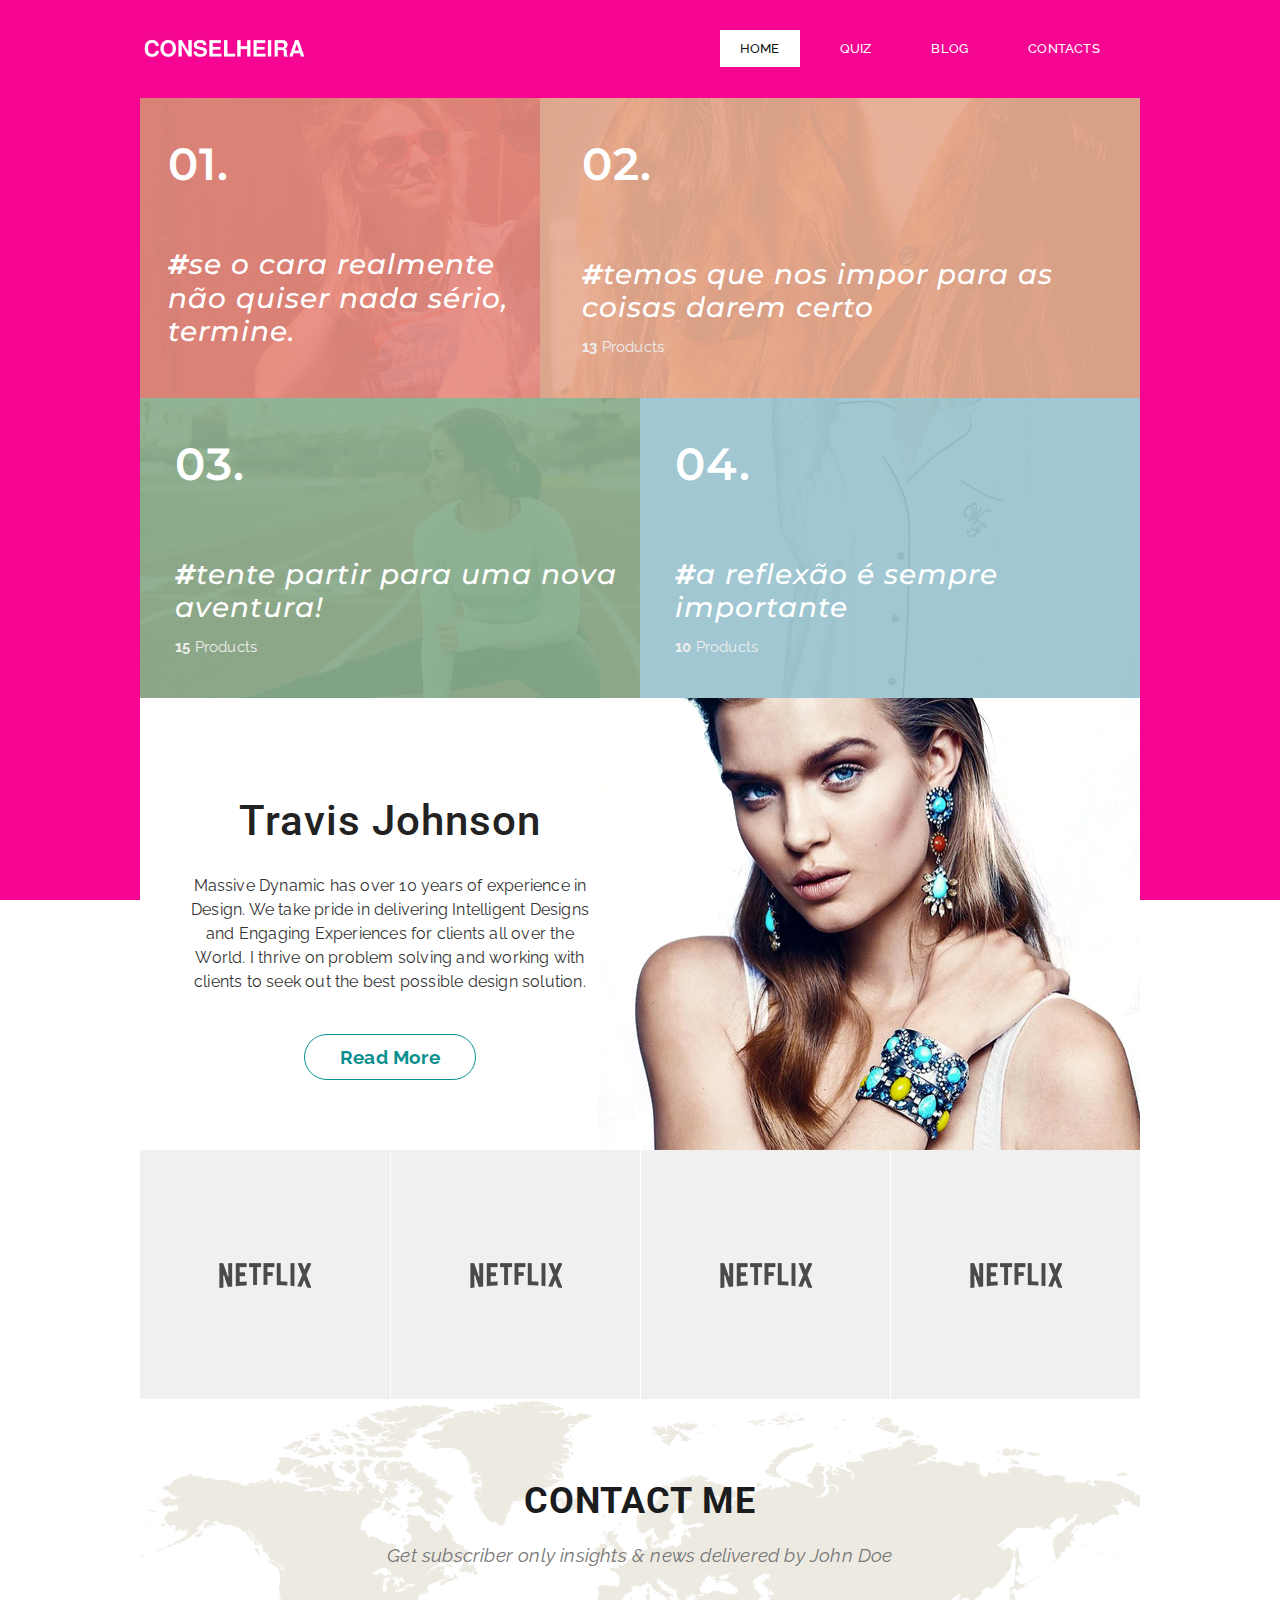
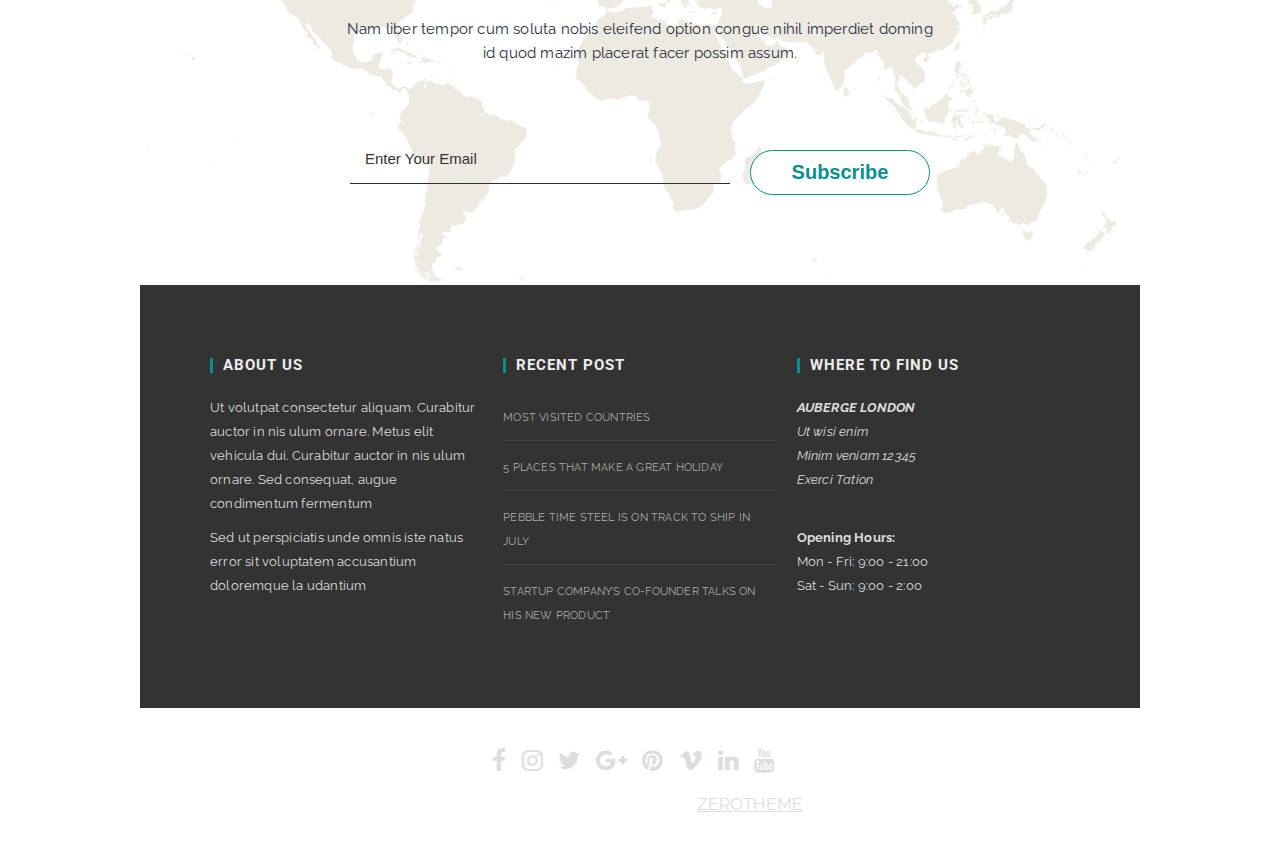
<file: index.html>
<!DOCTYPE html>
<!--[if lt IE 7 ]><html class="ie ie6" lang="en"> <![endif]-->
<!--[if IE 7 ]><html class="ie ie7" lang="en"> <![endif]-->
<!--[if IE 8 ]><html class="ie ie8" lang="en"> <![endif]-->
<!--[if (gte IE 9)|!(IE)]><!--><html lang="en"> <!--<![endif]-->
<head>

    <!-- Basic Page Needs
  ================================================== -->
	<meta charset="utf-8">
	<title>CONSELHOS AMOROSOS</title>
	<meta name="description" content="Conselhos para mulheres não caírem na ira dos homens malvados">
	<meta name="author" content="Thayná Frota">

    <!-- Mobile Specific Metas
	================================================== -->
	<meta name="viewport" content="width=device-width, initial-scale=1, maximum-scale=1">

    <!-- CSS
	================================================== -->
  	<link rel="stylesheet" href="css/zerogrid.css">
	<link rel="stylesheet" href="css/style.css">

	<!-- Custom Fonts -->
    <link href="font-awesome/css/font-awesome.min.css" rel="stylesheet" type="text/css">


	<link rel="stylesheet" href="css/menu.css">
	<!-- jQuery Core Javascript -->
	<script src="js/jquery.min.js"></script>
	<script src="js/script.js"></script>

	<!-- Owl Stylesheets -->
    <link rel="stylesheet" href="owlcarousel/assets/owl.carousel.min.css">

	<!--[if lt IE 8]>
       <div style=' clear: both; text-align:center; position: relative;'>
         <a href="http://windows.microsoft.com/en-US/internet-explorer/Items/ie/home?ocid=ie6_countdown_bannercode">
           <img src="http://storage.ie6countdown.com/assets/100/images/banners/warning_bar_0000_us.jpg" border="0" height="42" width="820" alt="You are using an outdated browser. For a faster, safer browsing experience, upgrade for free today." />
        </a>
      </div>
    <![endif]-->
    <!--[if lt IE 9]>
		<script src="js/html5.js"></script>
		<script src="js/css3-mediaqueries.js"></script>
	<![endif]-->

</head>

<body class="home-page">
	<div class="wrap-body">

		<header class="main-header">
			<div class="zerogrid">
				<div class="row">
					<div class="col-1-3">
						<a class="site-branding" href="index.html">
							<img src="images/logo.png"/>
						</a><!-- .site-branding -->
					</div>
					<div class="col-2-3">
						<!-- Menu-main -->
						<div id='cssmenu' class="align-right">
							<ul>
							   <li class="active"><a href='index.html'><span>Home</span></a></li>
							   <li><a href='single.html'><span>Quiz</span></a></li>
							   <li><a href='archive.html'><span>Blog</span></a></li>
							   <li class='last'><a href='contact.html'><span>Contacts</span></a></li>
							</ul>
						</div>
					</div>
				</div>
			</div>
		</header>

		<!--////////////////////////////////////Container-->
		<section id="container" class="zerogrid">
			<div class="wrap-container">

				<!-----------------content-box-1-------------------->


				<!-----------------content-box-2-------------------->
				<section class="content-box box-2">
					<div class="wrap-box"><!--Start Box-->
						<div class="row">
							<div class="col-2-5 box-item">
								<a class="box-item-inner" href="single.html">
									<div class="box-item-image gradient-1" style="background-image: url('images/1.jpg')"></div>
									<h3 class="sub-title">01.</h3>
									<div class="box-item-detail">
										<h2 class="title"><strong>#</strong>se o cara realmente não quiser nada sério, termine.</h2>
									</div>
								</a>
							</div>
							<div class="col-3-5 box-item">
								<a class="box-item-inner" href="single.html">
									<div class="box-item-image gradient-2" style="background-image: url('images/2.jpg')"></div>
									<h3 class="sub-title">02.</h3>
									<div class="box-item-detail">
										<h2 class="title"><strong>#</strong>temos que nos impor para as coisas darem certo</h2>
										<p><strong>13</strong> Products</p>
									</div>
								</a>
							</div>

							<div class="col-1-2 box-item">
								<a class="box-item-inner" href="single.html">
									<div class="box-item-image gradient-5" style="background-image: url('images/5.jpg')"></div>
									<h3 class="sub-title">03.</h3>
									<div class="box-item-detail">
										<h2 class="title"><strong>#</strong>tente partir para uma nova aventura!</h2>
										<p><strong>15</strong> Products</p>
									</div>
								</a>
							</div>
							<div class="col-1-2 box-item">
								<a class="box-item-inner" href="single.html">
									<div class="box-item-image gradient-6" style="background-image: url('images/6.jpg')"></div>
									<h3 class="sub-title">04.</h3>
									<div class="box-item-detail">
										<h2 class="title"><strong>#</strong>a reflexão é sempre importante</h2>
										<p><strong>10</strong> Products</p>
									</div>
								</a>
							</div>
						</div>
					</div>
				</section>

				<!-----------------content-box-3-------------------->
				<section class="content-box box-3 box-style-1">
					<div class="row wrap-box"><!--Start Box-->
						<div class="col-1-2">
							<div class="wrap-col">
								<div class="box-text">
									<h1>Travis Johnson</h1>
									<p class="lead">Massive Dynamic has over 10 years of experience in Design. We take pride in delivering Intelligent Designs and Engaging Experiences for clients all over the World. I thrive on problem solving and working with clients to seek out the best possible design solution.</p>
									<a class="button button-skin">Read More</a>
								</div>
							</div>
						</div>

					</div>
				</section>

				<!-----------------content-box-4-------------------->
				<section class="content-box box-4">
					<div class="row wrap-box"><!--Start Box-->
						<div class="col-full">
							<div class="col-1-4 portfolio-box">
								<a class="" href="#">
									<div class="portfolio-caption">
										<div class="portfolio-image"><img src="images/brand.png"/></div>
										<div class="portfolio-title">Branding Title</div>
									</div>
								</a>
							</div>
							<div class="col-1-4 portfolio-box">
								<a class="" href="#">
									<div class="portfolio-caption">
										<div class="portfolio-image"><img src="images/brand.png"/></div>
										<div class="portfolio-title">Branding Title</div>
									</div>
								</a>
							</div>
							<div class="col-1-4 portfolio-box">
								<a class="" href="#">
									<div class="portfolio-caption">
										<div class="portfolio-image"><img src="images/brand.png"/></div>
										<div class="portfolio-title">Branding Title</div>
									</div>
								</a>
							</div>
							<div class="col-1-4 portfolio-box">
								<a class="" href="#">
									<div class="portfolio-caption">
										<div class="portfolio-image"><img src="images/brand.png"/></div>
										<div class="portfolio-title">Branding Title</div>
									</div>
								</a>
							</div>
						</div>
					</div>
				</section>

				<!-----------------content-box-5-------------------->
				<section class="content-box box-5 box-style-3">
					<div class="row wrap-box"><!--Start Box-->
						<div class="col-full">
							<div class="box-text">
								<div class="heading">
									<h2>Contact Me</h2>
									<span class="intro">Get subscriber only insights & news delivered by John Doe</span>
								</div>
								<div class="content">
									<p>Nam liber tempor cum soluta nobis eleifend option congue nihil imperdiet doming<br> id quod mazim placerat facer possim assum. </p>
									<div class="subscribe-form">
										<form name="form1" id="subs_form" method="post" action="contact.php">
											<label class="row">
												<div class="col-2-3">
													<div class="wrap-col">
														<input type="text" name="name" id="name" placeholder="Enter Your Email" required="required" />
													</div>
												</div>
												<div class="col-1-3">
													<div class="wrap-col">
														<input class="button button-skin button-subscribe" type="submit" name="Submit" value="Subscribe">
													</div>
												</div>
											</label>
										</form>
									</div>
								</div>
							</div>
						</div>
					</div>
				</section>
			</div>
		</section>

		<!--////////////////////////////////////Footer-->
		<footer>
			<div class="zerogrid">
				<div class="wrap-footer">
					<div class="row">
						<div class="col-1-3 col-footer-1">
							<div class="wrap-col">
								<h3 class="widget-title">About Us</h3>
								<p>Ut volutpat consectetur aliquam. Curabitur auctor in nis ulum ornare. Metus elit vehicula dui. Curabitur auctor in nis ulum ornare. Sed consequat, augue condimentum fermentum</p>
								<p>Sed ut perspiciatis unde omnis iste natus error sit voluptatem accusantium doloremque la udantium</p>
							</div>
						</div>
						<div class="col-1-3 col-footer-2">
							<div class="wrap-col">
								<h3 class="widget-title">Recent Post</h3>
								<ul>
									<li><a href="#">MOST VISITED COUNTRIES</a></li>
									<li><a href="#">5 PLACES THAT MAKE A GREAT HOLIDAY</a></li>
									<li><a href="#">PEBBLE TIME STEEL IS ON TRACK TO SHIP IN JULY</a></li>
									<li><a href="#">STARTUP COMPANY’S CO-FOUNDER TALKS ON HIS NEW PRODUCT</a></li>
								</ul>
							</div>
						</div>
						<div class="col-1-3 col-footer-3">
							<div class="wrap-col">
								<h3 class="widget-title">Where to Find Us</h3>
								<div class="row">
									<address>
										<strong>AUBERGE LONDON</strong>
										<br>
										Ut wisi enim
										<br>
										Minim veniam 12345
										<br>
										Exerci Tation
									</address><br>
									<p>
										<strong>Opening Hours:</strong>
										<br>
										Mon - Fri: 9:00 - 21:00
										<br>
										Sat - Sun: 9:00 - 2:00
									</p>
								</div>
							</div>
						</div>
					</div>
				</div>
				<div class="bottom-footer">
					<div class="bottom-social">
						<a href="#"><i class="fa fa-facebook"></i></a>
						<a href="#"><i class="fa fa-instagram"></i></a>
						<a href="#"><i class="fa fa-twitter"></i></a>
						<a href="#"><i class="fa fa-google-plus"></i></a>
						<a href="#"><i class="fa fa-pinterest"></i></a>
						<a href="#"><i class="fa fa-vimeo"></i></a>
						<a href="#"><i class="fa fa-linkedin"></i></a>
						<a href="#"><i class="fa fa-youtube"></i></a>
					</div>
					<div class="copyright">
						Copyright @ - Designed by <a href="https://www.zerotheme.com">ZEROTHEME</a>
					</div>
				</div>
			</div>
		</footer>

	</div>


	<!-- Owl Carusel JavaScript -->
	<script src="owlcarousel/owl.carousel.js"></script>
	<script>
	$(document).ready(function() {
	  $("#owl-travel").owlCarousel({
		autoplay:true,
		autoplayTimeout:3000,
		loop:true,
		items : 1,
		nav:true,
		navText: ['<i class="fa fa-chevron-left fa-2x"></i>', '<i class="fa fa-chevron-right fa-2x"></i>'],
		pagination:false
	  });
	});
	</script>

</body>
</html>
</file>
<file: css/zerogrid.css>
/*
Zerotheme.com | Free Html5 Responsive Templates
Zerogrid - A Single Grid System for Responsive Design
Author: Kimmy
Version : 3.0
Author URI: http://www.zerotheme.com/
*/
/* -------------------------------------------- */
/* ------------------Grid System--------------- */ 
.zerogrid{ width: 1000px; position: relative; margin: 0 auto; padding: 0px;}
.zerogrid:after { content: "\0020"; display: block; height: 0; clear: both; visibility: hidden; }

.zerogrid .f-right{float: right!important;}
.zerogrid .f-left{float: left!important;}

.zerogrid .row{}
.zerogrid .row:before,.row:after { content: '\0020'; display: block; overflow: hidden; visibility: hidden; width: 0; height: 0; }
.zerogrid .row:after{clear: both; }
.zerogrid .row{zoom: 1;}

.zerogrid .wrap-col{margin:10px;}

.zerogrid .col-1-2, .zerogrid .col-1-3, .zerogrid .col-2-3, .zerogrid .col-1-4, .zerogrid .col-2-4, .zerogrid .col-3-4, .zerogrid .col-1-5, .zerogrid .col-2-5, .zerogrid .col-3-5, .zerogrid .col-4-5, .zerogrid .col-1-6, .zerogrid .col-2-6, .zerogrid .col-3-6, .zerogrid .col-4-6, .zerogrid .col-5-6{float:left; display: inline-block;}

.zerogrid .col-full{width:100%;}

.zerogrid .col-1-2,.zerogrid .col-1-2-fixed{width:50%;}
.zerogrid .offset-1-2{margin-left: 50%;}

.zerogrid .col-1-3,.zerogrid .col-1-3-fixed{width:33.33%;}
.zerogrid .col-2-3,.zerogrid .col-2-3-fixed{width:66.66%;}
.zerogrid .offset-1-3{margin-left: 33.33%;}
.zerogrid .offset-2-3{margin-left: 66.66%;}

.zerogrid .col-1-4,.zerogrid .col-1-4-fixed{width:25%;}
.zerogrid .col-2-4,.zerogrid .col-2-4-fixed{width:50%;}
.zerogrid .col-3-4,.zerogrid .col-3-4-fixed{width:75%;}
.zerogrid .offset-1-4{margin-left: 25%;}
.zerogrid .offset-2-4{margin-left: 50%;}
.zerogrid .offset-3-4{margin-left: 75%;}

.zerogrid .col-1-5,.zerogrid .col-1-5-fixed{width:20%;}
.zerogrid .col-2-5,.zerogrid .col-2-5-fixed{width:40%;}
.zerogrid .col-3-5,.zerogrid .col-3-5-fixed{width:60%;}
.zerogrid .col-4-5,.zerogrid .col-4-5-fixed{width:80%;}
.zerogrid .offset-1-5{margin-left: 20%;}
.zerogrid .offset-2-5{margin-left: 40%;}
.zerogrid .offset-3-5{margin-left: 60%;}
.zerogrid .offset-4-5{margin-left: 80%;}

.zerogrid .col-1-6,.zerogrid .col-1-6-fixed{width:16.66%;}
.zerogrid .col-2-6,.zerogrid .col-2-6-fixed{width:33.33%;}
.zerogrid .col-3-6,.zerogrid .col-3-6-fixed{width:50%;}
.zerogrid .col-4-6,.zerogrid .col-4-6-fixed{width:66.66%;}
.zerogrid .col-5-6,.zerogrid .col-5-6-fixed{width:83.33%;}
.zerogrid .offset-1-6{margin-left: 16.66%;}
.zerogrid .offset-2-6{margin-left: 33.33%;}
.zerogrid .offset-3-6{margin-left: 50%;}
.zerogrid .offset-4-6{margin-left: 66.66%;}
.zerogrid .offset-5-6{margin-left: 83.33%;}

@media only screen and (min-width: 960px) and (max-width: 1199px) {
	.zerogrid{width:960px;}
}

@media only screen and (min-width: 768px) and (max-width: 959px) {
	.zerogrid{width:768px;}
}

@media only screen and (max-width: 767px) {
	.zerogrid, .zerogrid .col-1-2, .zerogrid .col-1-3, .zerogrid .col-2-3, .zerogrid .col-1-4, .zerogrid .col-2-4, .zerogrid .col-3-4, .zerogrid .col-1-5, .zerogrid .col-2-5, .zerogrid .col-3-5, .zerogrid .col-4-5, .zerogrid .col-1-6, .zerogrid .col-2-6, .zerogrid .col-3-6, .zerogrid .col-4-6, .zerogrid .col-5-6{width:100%;}
	
	.zerogrid .offset-1-2, .zerogrid .offset-1-3, .zerogrid .offset-2-3, .zerogrid .offset-1-4, .zerogrid .offset-2-4, .zerogrid .offset-3-4, .zerogrid .offset-1-5, .zerogrid .offset-2-5, .zerogrid .offset-3-5, .zerogrid .offset-4-5, .zerogrid .offset-1-6, .zerogrid .offset-2-6, .zerogrid .offset-3-6, .zerogrid .offset-4-6, .zerogrid .offset-5-6{margin-left:0;}
}
</file>
<file: css/style.css>
/*
Zerotheme.com | Free Html5 Responsive Templates
Author URI: http://www.zerotheme.com/
*/

@import url('https://fonts.googleapis.com/css?family=Raleway:400,500,600,700,800,900');
@import url('https://fonts.googleapis.com/css?family=Roboto:300,400,500,700');
@import url('https://fonts.googleapis.com/css?family=Montserrat');
/* ---------------------------------------------------------------------------- */
/* ------------------------------------Reset----------------------------------- */
/* ---------------------------------------------------------------------------- */
a,abbr,acronym,address,applet,article,aside,audio,b,blockquote,big,body,center,canvas,caption,cite,code,command,datalist,dd,del,details,dfn,dl,div,dt,em,embed,fieldset,figcaption,figure,font,footer,form,h1,h2,h3,h4,h5,h6,header,hgroup,html,i,iframe,img,ins,kbd,keygen,label,legend,li,meter,nav,object,ol,output,p,pre,progress,q,s,samp,section,small,span,source,strike,strong,sub,sup,table,tbody,tfoot,thead,th,tr,tdvideo,tt,u,ul,var{background:transparent;border:0 none;font-size:100%;margin:0;padding:0;border:0;outline:0;vertical-align:top;}ol, ul {list-style:none;}blockquote, q {quotes:none;}table, table td {padding:0;border:none;border-collapse:collapse;}img {vertical-align:top;}embed {vertical-align:top;}
article, aside, audio, canvas, command, datalist, details, embed, figcaption, figure, footer, header, hgroup, keygen, meter, nav, output, progress, section, source, video {display:block;}
mark, rp, rt, ruby, summary, time {display:inline;}
input, textarea {border:0; padding:0; margin:0; outline: 0;}
iframe {border:0; margin:0; padding:0;}
input, textarea, select {margin:0; padding:0px;}


/* ---------------------------------------------------------------------------- */
/* ---------------------------------------------------------------------------- */
/* ---------------------------------------------------------------------------- */
* {
  -webkit-box-sizing: border-box;
     -moz-box-sizing: border-box;
          box-sizing: border-box;
}

/* ---------------------------------------------------------------------------- */
/* ---------------------------------------------------------------------------- */
/* ---------------------------------------------------------------------------- */

html { -webkit-text-size-adjust: none;}
.video embed,.video object,.video iframe { width: 100%;  height: auto;}
img{max-width:100%;	height: auto;width: auto\9; /* ie8 */}

a{color: #888;text-decoration: none;-webkit-transition: all .2s ease-in-out;-moz-transition: all .2s ease-in-out;transition: all .2s ease-in-out;}
a:hover {color: #131313; text-decoration: none;}

h1, h2 	{font-size: 25px;line-height: 30px;}
h3, h4	{font-size: 20px;line-height: 20px;}
h5, h6	{font-size: 16px;line-height: 16px;}
h1,h2,h3,h4,h5,h6 {letter-spacing: 1px;line-height: 1.2;font-family: 'Roboto', sans-serif;}

p{margin: 10px 0;}


label {cursor:pointer;margin:5px 0;display:block;font-weight:bold;}
input {display:block;width:100%;color:#222;border:1px solid #d1d1d1;padding:15px;margin: 5px 0 20px 0;font-size: 15px;}
textarea {display:block;width:100%;height:250px;background-color:#fff; color:#222;border:1px solid #d1d1d1;padding:10px;margin: 5px 0 20px 0;}

input:not([type]), input[type="color"], input[type="email"], input[type="number"], input[type="password"], input[type="tel"], input[type="url"], input[type="text"], input[type="search"], textarea, .form-control, select {
	border-radius: 0 0 0 0;
    box-shadow: none;
    display: block;
    font-weight: normal;
    line-height: 1.2;
    outline: medium none;
    transition: border-color 0.2s ease-in-out 0s, color 0.2s ease-in-out 0s;
    width: 100%;
}

.t-center{text-align: center !important;}
.t-left{text-align: left;}
.t-right{text-align: right;}
.f-right{float: right;}
.f-left{float: left;}

.post{}
.post:after, .post:before, article:after, article:before, section:after, section:before{clear: both; content: '\0020'; display: block; visibility: hidden; width: 0; height: 0;}
.post img{margin: 30px 0;}

.clear{content: "\0020"; display: block; height: 0; clear: both; visibility: hidden; }
.clearfix:after, .clearfix:before{clear: both; content: '\0020'; display: block; visibility: hidden; width: 0; height: 0;}

.list-inline li{display: inline-block;}

/* --Line-- */
hr.line { margin: 15px 0; padding: 0; max-width: 80px;border: 0; border-top: solid 1px #fff;}

/* ---------------------------------------------------------------------------- */
/* ------------------------------------Html-Body------------------------------- */
/* ---------------------------------------------------------------------------- */
html, body {width:100%; padding:0; margin:0;}
body {font: 14px/25px Arial, Helvetica, sans-serif;font-family: 'Raleway', sans-serif;background: #fff;color: #666;font-size: 15px;line-height: 1.6em;letter-spacing: .2px;}
body .wrap-body{}
body .wrap-body {background-image: url(../images/bg3.jpg);background-position: center center;background-repeat: no-repeat;background-attachment: fixed;background-size: cover;color:#fff;position: relative;}
/* body .wrap-body:before {content:"";display: block;height: 100%;position: absolute;top: 0;left: 0;width: 100%;visibility: visible;background-color: rgba(0, 0, 0, .6);} */

.widget-title{position: relative;letter-spacing: 1px;font-weight: bold;text-transform: uppercase;line-height: 1.38;margin-bottom: 20px;font-size: 15px;color: #eee;padding-left: 13px;}

.widget-title:before {background-color: #098F8E;content: "";height: 1em;left: 0;margin-top: -0.5em;position: absolute;top: 50%;width: 3px;}

/* ---------------------------------------------------------------------------- */
/* -------------------------------------Header--------------------------------- */
/* ---------------------------------------------------------------------------- */
header{padding: 15px 0px;}

a.site-branding {text-align: center;color: #888;height: auto;padding: 0;display: inline-block;}
a.site-branding img{max-width: 170px;}
.main-header h1.site-title, .main-header .site-title a {letter-spacing: 2px;color: #131313;margin: 0;text-transform: uppercase;font-size: 39px;font-weight: 300;line-height: 1;}
p.site-description{margin: 0;font-size: 16px;}
@media  (max-width: 767px){
	a.site-branding {margin-bottom: 10px;}
}
/* ---------------------------------------------------------------------------- */
/* -------------------------------------Container------------------------------ */
/* ---------------------------------------------------------------------------- */
#container {}
#container .wrap-container{background: #fff;}

/* ---content-box--- */
.content-box {}
.content-box .wrap-box {padding: auto; position: relative;}

.box-text{padding: 60px;}
.box-image{background-position: center center;background-size: cover;display: block;height: 100%;width: 100%;opacity: 1;z-index: 1;}

.heading{margin: 20px 0 30px;}
.heading h2{color: #fff;font-size: 36px;margin-bottom: 20px;text-transform: uppercase;}
.heading .prefix {float: left;font-size: 72px;font-weight: 500;line-height: 65px;margin-right: 10px;font-family: 'Poppins', sans-serif;}
.heading .intro {color: #777;font-size: 19px;font-style: italic;}

.content-box .content{margin-bottom: 20px;}

.content-box.box-style-1{background:#fff url(../images/model.png) no-repeat 100% 100%; color: #333;}
.content-box.box-style-2{background: url(../images/bg-5.jpg) 50% 50% no-repeat;color:#fff;position: relative;}
.content-box.box-style-2:before {content:"";display: block;height: 100%;position: absolute;top: 0;left: 0;width: 100%;visibility: visible;background-color: rgba(0, 0, 0, .8);}
.content-box.box-style-3{background: url(../images/world-map.png) center center no-repeat;background-size: cover;position: relative;}
.content-box.box-style-3:before {content:"";display: block;height: 100%;position: absolute;top: 0;left: 0;width: 100%;visibility: visible;background-color: rgba(255, 255, 255, .65);}

.content-box .bg-2{background:#098F8E;}
.content-box .bg-3{background: rgba(0, 0, 0, .65);}

.content-box.box-2 .box-item{display: block;position: relative;margin: auto;overflow: hidden;height: 300px;cursor:pointer}
.content-box.box-2 .box-item-inner{display: block;width: 100%;height: 100%;z-index: 3;}
.content-box.box-2 .box-item h3.sub-title,
.content-box.box-2 .box-item .box-item-detail{position: absolute;left: 7%;width: 91%;}

.content-box.box-2 .box-item-image{position: relative;background-position: center center;background-size: cover;height: 100%;width: 100%;z-index: 1;}
.content-box.box-2 .box-item-image:before{position: absolute; content: ""; width: 100%; height: 100%;background-color: rgba(36, 41, 67, 0.25);}
.content-box.box-2 .box-item-image:after{position: absolute; content: ""; width: 100%; height: 100%;opacity: 0.9;-webkit-transition: all .3s ease-in-out;-moz-transition: all .3s ease-in-out;transition: all .3s ease-in-out;}
.content-box.box-2 .box-item-image.gradient-1:after{background: #ec8d81;}
.content-box.box-2 .box-item-image.gradient-2:after{background: #ECAF92;}
.content-box.box-2 .box-item-image.gradient-3:after{background: #8ea9e8;}
.content-box.box-2 .box-item-image.gradient-4:after{background: #A071A7;}
.content-box.box-2 .box-item-image.gradient-5:after{background: #8CB18F;}
.content-box.box-2 .box-item-image.gradient-6:after{background: #9CC8D3;}

.content-box.box-2 .box-item:hover .box-item-image:after{opacity: 0}

.content-box.box-2 .box-item h3.sub-title,
.content-box.box-2 .box-item h2.title{color: #fff;font-family: "Montserrat",sans-serif;}
.content-box.box-2 .box-item h3.sub-title{font-weight: 600; font-size: 45px;margin: 0;top: 13%;z-index: 3;}
.content-box.box-2 .box-item .box-item-detail{bottom: 13%;z-index: 3;}
.content-box.box-2 .box-item .box-item-detail p{margin: 0;color: #eee;font-size: 15px;}
.content-box.box-2 .box-item h2.title{font-weight: 500;margin: 0 0 10px;font-size: 28px;font-style: italic}
@media(max-width:767px){
	.content-box.box-2 .box-item{border: none;}
}
@media(max-width:500px){
	.content-box.box-2 .box-item h3.sub-title{font-size: 50px;}
	.content-box.box-2 .box-item h2.title{font-size: 30px;}
	.content-box.box-2 .box-item .box-item-detail p{font-size: 13px;}
}

.content-box.box-3 {text-align: center;}
.content-box.box-3 .box-text{padding: 60px 40px;}
.content-box.box-3 h1{font-size: 42px;color: #222;line-height: 1.1;margin: 30px 0;font-weight: 500;font-family: 'Roboto', sans-serif;}
.content-box.box-3 .lead {font-size: 16px;}
@media  (max-width: 767px){
	.content-box.box-3 .box-text{padding: 40px; text-align: initial;}
}

.content-box.box-4{}

.content-box.box-5{color: #2b2d3f;text-align: center;}
.content-box.box-5 .heading h2{color: #1a1c1e;}
.content-box.box-5 .content{max-width: 600px;margin: 50px auto 20px;}
.content-box.box-5 .box-text{}

/* ---MainContent-Article--- */
#main-content{}
#main-content .wrap-content{padding: 30px 0;}



/* ---Article--- */
.single-post{}
.single-post .wrap-post, .comments-are, .contact-form {padding:30px; position: relative;;}
article.single-post{border-bottom: none; padding-bottom: 0;}
article.single-post .wrap-post, .comments-are {padding:30px 20px; position: relative;margin-top: 30px;}
article{background: #ffffff; color: #3F3F3F; margin: 0;/*padding: 0 30px 50px;*/}
article:last-child{border-bottom: none;}
article:after, article:before{clear: both; content: '\0020'; display: block; visibility: hidden; width: 0; height: 0;}
article .heading h2{color: #1a1c1e;}
article .post-thumbnail-wrap {text-align: center;width: 100%;margin-bottom: 10px;}
article .post-thumbnail-wrap img {}
article h2.entry-title{font-size: 53px;margin: 10px 0 0;font-weight: 300;letter-spacing: 2px;line-height: 1.1;}
article h2.entry-title a{color: #131313;}
article h2.entry-title a:hover{color: #555}
article .l-tags{text-align: center; font-size: 11px;}

article .entry-header{margin-bottom: 30px;}
article.single-post .entry-header{margin-bottom: 30px;text-align: center;}
article.single-post .entry-header h1.entry-title{font-size: 40px;line-height: 30px;font-weight: 300;margin: 0;text-transform: uppercase;margin-bottom: 0;line-height: 1.1}
article.single-post .entry-header h1.entry-title a {color: #575756;margin: 0;}
article .entry-title-blog a:hover {color: #628d7c;}

article .entry-header .time {font-family: "Merriweather",Georgia,serif;color: #888;font-size: 17px;padding-bottom: 10px;display: block;}
article .entry-header .cat-links {font-size: 17px;color: #7fcaad;text-transform: uppercase;letter-spacing: 1px;padding-top: 10px;display: block;}

article .entry-header .entry-meta{color: #888;font-size: 17px;}
article .entry-header .entry-meta a {color: #888;}
article .entry-header .entry-meta a:hover {color: #131313;}

article .entry-header .tags-links {display: block;}
article .entry-header .tags-links a{padding: 3px 8px 1px;background: #131313;line-height: 20px;}
article.single-post .entry-header .tags-links {margin-bottom: 70px;}


article .entry-content{text-align: left;}
article.single-post .entry-content{ padding: 40px 120px;}
@media  (max-width: 540px){
	article.single-post .entry-content{ padding: 30px;}
}
article .entry-content p{color: #686868;}
article .entry-content blockquote {border-left: 3px solid #1c7791;margin: 0 50px;font-style: italic;color: #666;padding-left: 20px;}
article .entry-content ol {float: left;text-align: justify;margin: 10px 50px;list-style-type: circle;font-size: 17px;}

.comments-are textarea {height:170px;}

.fix-right {float: right !important;}
@media only screen and (max-width: 767px) {.fix-right {float: none;}}

/* ---------------------------------------------------------------------------- */
/* -------------------------------------Footer--------------------------------- */
/* ---------------------------------------------------------------------------- */
footer{font-size: 13px;color: #ddd;}
footer a{color:#ddd;}
footer a:hover{color:#fff;}
footer ul li {margin-bottom: 5px;border-bottom: 1px solid #555;padding: 10px 0 15px;}
footer i.fa{font-size: 22px;margin-right: 8px;}


footer .wrap-footer{padding: 60px;background: rgba(0, 0, 0, .8);}
footer .wrap-footer ul li {margin-bottom: 5px;padding: 10px 0 15px;}
footer .logo img{max-width: 170px;margin-top: 30px;}
footer .col-footer-1 {}

footer .col-footer-2{}
footer .col-footer-2 ul {padding: 0;}
footer .col-footer-2 ul li {list-style: none;margin-bottom: 5px; border-bottom: 1px solid #444;padding-bottom: 10px;}
footer .col-footer-2 ul li:last-child{border-bottom: none;}
footer .col-footer-2 ul li a{color: #aaa;font-size: 11px;}
footer .col-footer-2 ul li a:hover{color: #eee;}

footer .col-footer-3 a{color: #aaa; background: #202020; padding: 5px 10px;line-height: 2.3;font-size: 14px;text-transform: capitalize;margin-right: 1px;}
footer .col-footer-3 a:hover{color: #fff;background: #000;}

footer .col-footer-4 img{margin-bottom: 20px;}

footer .bottom-social{margin-bottom: 20px;}
footer .bottom-social i.fa{font-size: 24px;margin-right: 12px;}


footer .bottom-footer{text-align: center;padding: 40px 0;color: #fff;}
footer .bottom-footer a{text-decoration: underline}
.copyright{font-size: 17px;}

/* ---------------------------------------------------------------------------- */
/* -------------------------------------Contact-------------------------------- */
/* ---------------------------------------------------------------------------- */
#contact_form, #comment {padding:20px 30px 0;color: #222;}

.contact-form{margin-top: 0;}
.contact-form h3{font-size: 43px; font-weight: 400; color: #222;}

/* ---------------------------------------------------------------------------- */
/* -----------------------------------Subscribe-------------------------------- */
/* ---------------------------------------------------------------------------- */
.subscribe-form{margin-top: 60px;}
.subscribe-form input[type="text"]{background: transparent;border:none;border-bottom: 1px solid #2b2d3f; outline: medium none;box-shadow: none;}
.subscribe-form input::-webkit-input-placeholder,
.subscribe-form input::-webkit-input-placeholder{color: #333;}
/* ---------------------------------------------------------------------------- */
/* -------------------------------------Button--------------------------------- */
/* ---------------------------------------------------------------------------- */
.button{cursor: pointer;font-size: 13px;border:1px solid #ffffff;display: inline-block;text-decoration: none;color: #fff;padding: 10px 15px;-webkit-transition: all .35s;-moz-transition: all .35s;transition: all .35s;}
.button:hover{text-decoration: none; background: #303030;}


.button-skin{background-color: #fff;color: #098F8E;border: 1px solid #098F8E;font-weight: bold;width: auto;padding: 10px 35px;border-radius: 30px;font-size: 19px;margin: 30px 0 0;}
.button-skin:hover{background-color: #098F8E;color: #fff;}

.button-subscribe{width: 100%;font-size: 20px;margin: 15px 0 0;}

/* ---------------------------------------------------------------------------- */
/* ------------------------------Portfolio Box--------------------------------- */
/* ---------------------------------------------------------------------------- */
.portfolio-box {display: block;position: relative;margin: auto;overflow: hidden;height: 250px;border-bottom: 1px solid rgba(255, 255, 255, 0.3);border-left: 1px solid rgba(255, 255, 255, 0.3);}
.portfolio-box:first-child,
.portfolio-box:nth-child(4n+1) {border-left: none;}
.portfolio-box:nth-child(n+5) {border-bottom: none;}

.portfolio-box .portfolio-caption {display: block;width: 100%;height: 100%;color: rgba(0, 0, 0, 0.7);z-index: 3;background: #F0F0F0;}

.portfolio-box .portfolio-image,
.portfolio-box .portfolio-title{position: absolute;text-align: center;-webkit-transition: all .35s ease-in-out;-moz-transition: all .35s ease-in-out;transition: all .35s ease-in-out;}

.portfolio-box .portfolio-image{top: 50%;transform: translateY(-50%);width: 100%;}
.portfolio-box .portfolio-image img{transition: transform 0.3s ease 0s;}

.portfolio-box .portfolio-title{font-size: 18px;opacity:0;bottom: 0;width: 100%;}

.portfolio-box:hover .portfolio-image img{transform: scale(0.8);}
.portfolio-box:hover .portfolio-title{opacity:1;bottom: 7%;}

@media(min-width:768px) {

}

.flex-box{}
.flex-box  .box-image {background-repeat: no-repeat;background-position: center center;background-size: cover;display: block;z-index: 1;width: 100%;height: 100%;}
.flex-box .f-right{order: 2;}

@media(min-width:768px){
	.flex-box {
	  flex-direction: row;
	  -webkit-flex-direction: row;
	  display: flex;
	  display: -webkit-flex;

	}
	.box-text.text-right{text-align: right;}
	.box-text.text-right .content:before,
	.box-text.text-right .content:after{right: 0;}
}
@media(max-width:767px){
	.box-text{text-align: center;}
	.box-text .content:before,
	.box-text .content:after{right: 47%;}
	.flex-box  .box-image {height: 430px;width: 100%;}
}

/* ---------------------------------------------------------------------------- */
/* ----------------------------------Carousel---------------------------------- */
/* ---------------------------------------------------------------------------- */
.owl-nav > div {position: absolute;color:#fff;top: 50%;display: none;}
.owl-nav > div:hover{color: #ccc;}
.owl-carousel:hover .owl-nav div {display: block; max-width: 300px;}
.owl-nav .owl-prev {left: 3%;}
.owl-nav .owl-next {right: 3%;}
.owl-nav div i {font-size: 40px;margin: -20px 0 0;}
</file>
<file: css/menu.css>
#cssmenu {
  width: auto;
  padding: 0;
  line-height: 1;
  display: block;
  position: relative;
  z-index: 9999;
  margin-top: 15px;
}
#cssmenu ul {
  list-style: none;
  margin: 0;
  padding: 0;
  display: block;
}
#cssmenu ul:after,
#cssmenu:after {
  content: " ";
  display: block;
  font-size: 0;
  height: 0;
  clear: both;
  visibility: hidden;
}
#cssmenu ul li {
  margin: 0 20px 0 0;
  padding: 0;
  display: block;
  position: relative;
}
#cssmenu ul li a {
  font-size: 13px;
  text-decoration: none;
  display: block;
  margin: 0;
  -webkit-transition: color .2s ease;
  -moz-transition: color .2s ease;
  -ms-transition: color .2s ease;
  -o-transition: color .2s ease;
  transition: color .2s ease;
  -webkit-box-sizing: border-box;
  -moz-box-sizing: border-box;
  box-sizing: border-box;
}
#cssmenu ul li ul {
  position: absolute;
  left: -9999px;
  top: auto;
}
#cssmenu ul li ul li {
  max-height: 0;
  margin: 0;
  position: absolute;
  -webkit-transition: max-height 0.4s ease-out;
  -moz-transition: max-height 0.4s ease-out;
  -ms-transition: max-height 0.4s ease-out;
  -o-transition: max-height 0.4s ease-out;
  transition: max-height 0.4s ease-out;
  background: #ffffff;
}
#cssmenu ul li ul li.has-sub:after {
  display: block;
  position: absolute;
  content: "";
  height: 10px;
  width: 10px;
  border-radius: 5px;
  background: #000000;
  z-index: 1;
  top: 13px;
  right: 15px;
}
#cssmenu.align-right ul li ul li.has-sub:after {
  right: auto;
  left: 15px;
}
#cssmenu ul li ul li.has-sub:before {
  display: block;
  position: absolute;
  content: "";
  height: 0;
  width: 0;
  border: 3px solid transparent;
  border-left-color: #ffffff;
  z-index: 2;
  top: 15px;
  right: 15px;
}
#cssmenu.align-right ul li ul li.has-sub:before {
  right: auto;
  left: 15px;
  border-left-color: transparent;
  border-right-color: #ffffff;
}
#cssmenu ul li ul li a {
  font-weight: 400;
  text-transform: none;
  color: #000000;
  letter-spacing: 0;
  display: block;
  width: 170px;
  padding: 11px 10px 11px 20px;
}
#cssmenu ul li ul li:hover > a,
#cssmenu ul li ul li.active > a {
  color: #000;
}
#cssmenu ul li ul li:hover:after,
#cssmenu ul li ul li.active:after {
  background: #000;
}
#cssmenu ul li ul li:hover > ul {
  left: 100%;
  top: 0;
}
#cssmenu ul li ul li:hover > ul > li {
  max-height: 72px;
  position: relative;
}
#cssmenu > ul > li {
  float: left;
}
#cssmenu.align-center > ul > li {
  float: none;
  display: inline-block;
}
#cssmenu.align-center > ul {
  text-align: center;
}
#cssmenu.align-center ul ul {
  text-align: left;
}
#cssmenu.align-right > ul {
  float: right;
}
#cssmenu.align-right > ul > li:hover > ul {
  left: auto;
  right: 0;
}
#cssmenu.align-right ul ul li:hover > ul {
  right: 100%;
  left: auto;
}
#cssmenu.align-right ul ul li a {
  text-align: right;
}
#cssmenu > ul > li:after {
  content: "";
  display: block;
  position: absolute;
  width: 100%;
  height: 0;
  top: 0;
  z-index: 0;
  background: #ffffff;
  -webkit-transition: height .2s;
  -moz-transition: height .2s;
  -ms-transition: height .2s;
  -o-transition: height .2s;
  transition: height .2s;
}
#cssmenu > ul > li.has-sub > a {
  padding-right: 40px;
}
#cssmenu > ul > li.has-sub > a:after {
  display: block;
  content: "";
  background: #fff;
  height: 12px;
  width: 12px;
  position: absolute;
  border-radius: 13px;
  right: 14px;
  top: 16px;
}
#cssmenu > ul > li.has-sub > a:before {
  display: block;
  content: "";
  border: 4px solid transparent;
  border-top-color: #333;
  z-index: 2;
  height: 0;
  width: 0;
  position: absolute;
  right: 16px;
  top: 21px;
}
#cssmenu > ul > li > a {
  color: #fff;
  padding: 12px 20px;
  text-transform: uppercase;
  z-index: 2;
  font-weight: 500;
  position: relative;
}
#cssmenu > ul > li:hover:after,
#cssmenu > ul > li.active:after {
  height: 100%;
}
#cssmenu > ul > li:hover > a,
#cssmenu > ul > li.active > a {
  color: #131313;
}
#cssmenu > ul > li:hover > a:after,
#cssmenu > ul > li.active > a:after {
  background: #000000;
}
#cssmenu > ul > li:hover > a:before,
#cssmenu > ul > li.active > a:before {
  border-top-color: #ffffff;
}
#cssmenu > ul > li:hover > ul {
  left: 0;
}
#cssmenu > ul > li:hover > ul > li {
  max-height: 72px;
  position: relative;
  background: #ffffff;
}
#cssmenu > ul > li > ul > li:hover > ul > li{ background: #ffffff;}
#cssmenu > ul > li:hover > ul > li a{
	 color: #333;
}
#cssmenu #menu-button {
  display: none;
}
#cssmenu > ul > li > a {
  display: block;
}
#cssmenu > ul > li {
  width: auto;
}
#cssmenu > ul > li > ul {
  width: 170px;
  display: block;
}
#cssmenu > ul > li > ul > li {
  width: 170px;
  display: block;
}
@media all and (max-width: 800px), only screen and (-webkit-min-device-pixel-ratio: 2) and (max-width: 1024px), only screen and (min--moz-device-pixel-ratio: 2) and (max-width: 1024px), only screen and (-o-min-device-pixel-ratio: 2/1) and (max-width: 1024px), only screen and (min-device-pixel-ratio: 2) and (max-width: 1024px), only screen and (min-resolution: 192dpi) and (max-width: 1024px), only screen and (min-resolution: 2dppx) and (max-width: 1024px) {
	#cssmenu{background: #fff;}
  #cssmenu > ul {
    max-height: 0;
    overflow: hidden;
    -webkit-transition: max-height 0.35s ease-out;
    -moz-transition: max-height 0.35s ease-out;
    -ms-transition: max-height 0.35s ease-out;
    -o-transition: max-height 0.35s ease-out;
    transition: max-height 0.35s ease-out;
  }
  #cssmenu > ul > li > ul {
    width: 100%;
    display: block;
  }
  #cssmenu.align-right ul li a {
    text-align: left;
  }
  #cssmenu > ul > li > ul > li {
    width: 100%;
    display: block;
  }
  #cssmenu.align-right ul ul li a {
    text-align: left;
  }
  #cssmenu > ul > li > ul > li > a {
    width: 100%;
    display: block;
  }
  #cssmenu ul li ul li a {
    width: 100%;
  }
  #cssmenu.align-center > ul {
    text-align: left;
  }
  #cssmenu.align-center > ul > li {
    display: block;
  }
  #cssmenu > ul.open {
    max-height: 1000px;
    border-top: 1px solid rgba(110, 110, 110, 0.25);
  }
  #cssmenu ul {
    width: 100%;
  }
  #cssmenu ul > li {
    float: none;
    width: 100%;
  }
  #cssmenu ul li a {
    -webkit-box-sizing: border-box;
    -moz-box-sizing: border-box;
    box-sizing: border-box;
    width: 100%;
    padding: 12px 20px;
  }
  #cssmenu ul > li:after {
    display: none;
  }
  #cssmenu ul li.has-sub > a:after,
  #cssmenu ul li.has-sub > a:before,
  #cssmenu ul li ul li.has-sub:after,
  #cssmenu ul li ul li.has-sub:before {
    display: none;
  }
  #cssmenu ul li ul,
  #cssmenu ul li ul li ul,
  #cssmenu ul li ul li:hover > ul,
  #cssmenu.align-right ul li ul,
  #cssmenu.align-right ul li ul li ul,
  #cssmenu.align-right ul li ul li:hover > ul {
    left: 0;
    position: relative;
    right: auto;
  }
  #cssmenu ul li ul li,
  #cssmenu ul li:hover > ul > li {
    max-height: 999px;
    position: relative;
    background: none;
  }
  #cssmenu ul li ul li a {
    padding: 8px 20px 8px 35px;
    color: #ffffff;
  }
  #cssmenu ul li ul ul li a {
    padding: 8px 20px 8px 50px;
  }
  #cssmenu ul li ul li:hover > a {
    color: #000000;
  }
  #cssmenu #menu-button {
    display: block;
    -webkit-box-sizing: border-box;
    -moz-box-sizing: border-box;
    box-sizing: border-box;
    width: 100%;
    padding: 15px 20px;
    text-transform: uppercase;
    font-weight: 700;
    font-size: 14px;
    letter-spacing: 1px;
    color: #131313;
    cursor: pointer;
  }
  #cssmenu #menu-button:after {
    display: block;
    content: '';
    position: absolute;
    height: 3px;
    width: 22px;
    border-top: 2px solid #131313;
    border-bottom: 2px solid #131313;
    right: 20px;
    top: 16px;
  }
  #cssmenu #menu-button:before {
    display: block;
    content: '';
    position: absolute;
    height: 3px;
    width: 22px;
    border-top: 2px solid #131313;
    right: 20px;
    top: 26px;
  }
  #cssmenu ul li a{color: #fff;}
  
  #cssmenu ul li ul li:hover > a,
  #cssmenu ul li ul li.active > a  {
    color: #888;
  }
  #cssmenu ul li ul li:hover:after,
  #cssmenu ul li ul li.active:after {
    background: #fff;
  }
  #cssmenu > ul > li:hover > a,
  #cssmenu > ul > li.active > a {
    color: #888;
  }
  #cssmenu > ul.open {
	background: #131313;
  }
}
</file>
